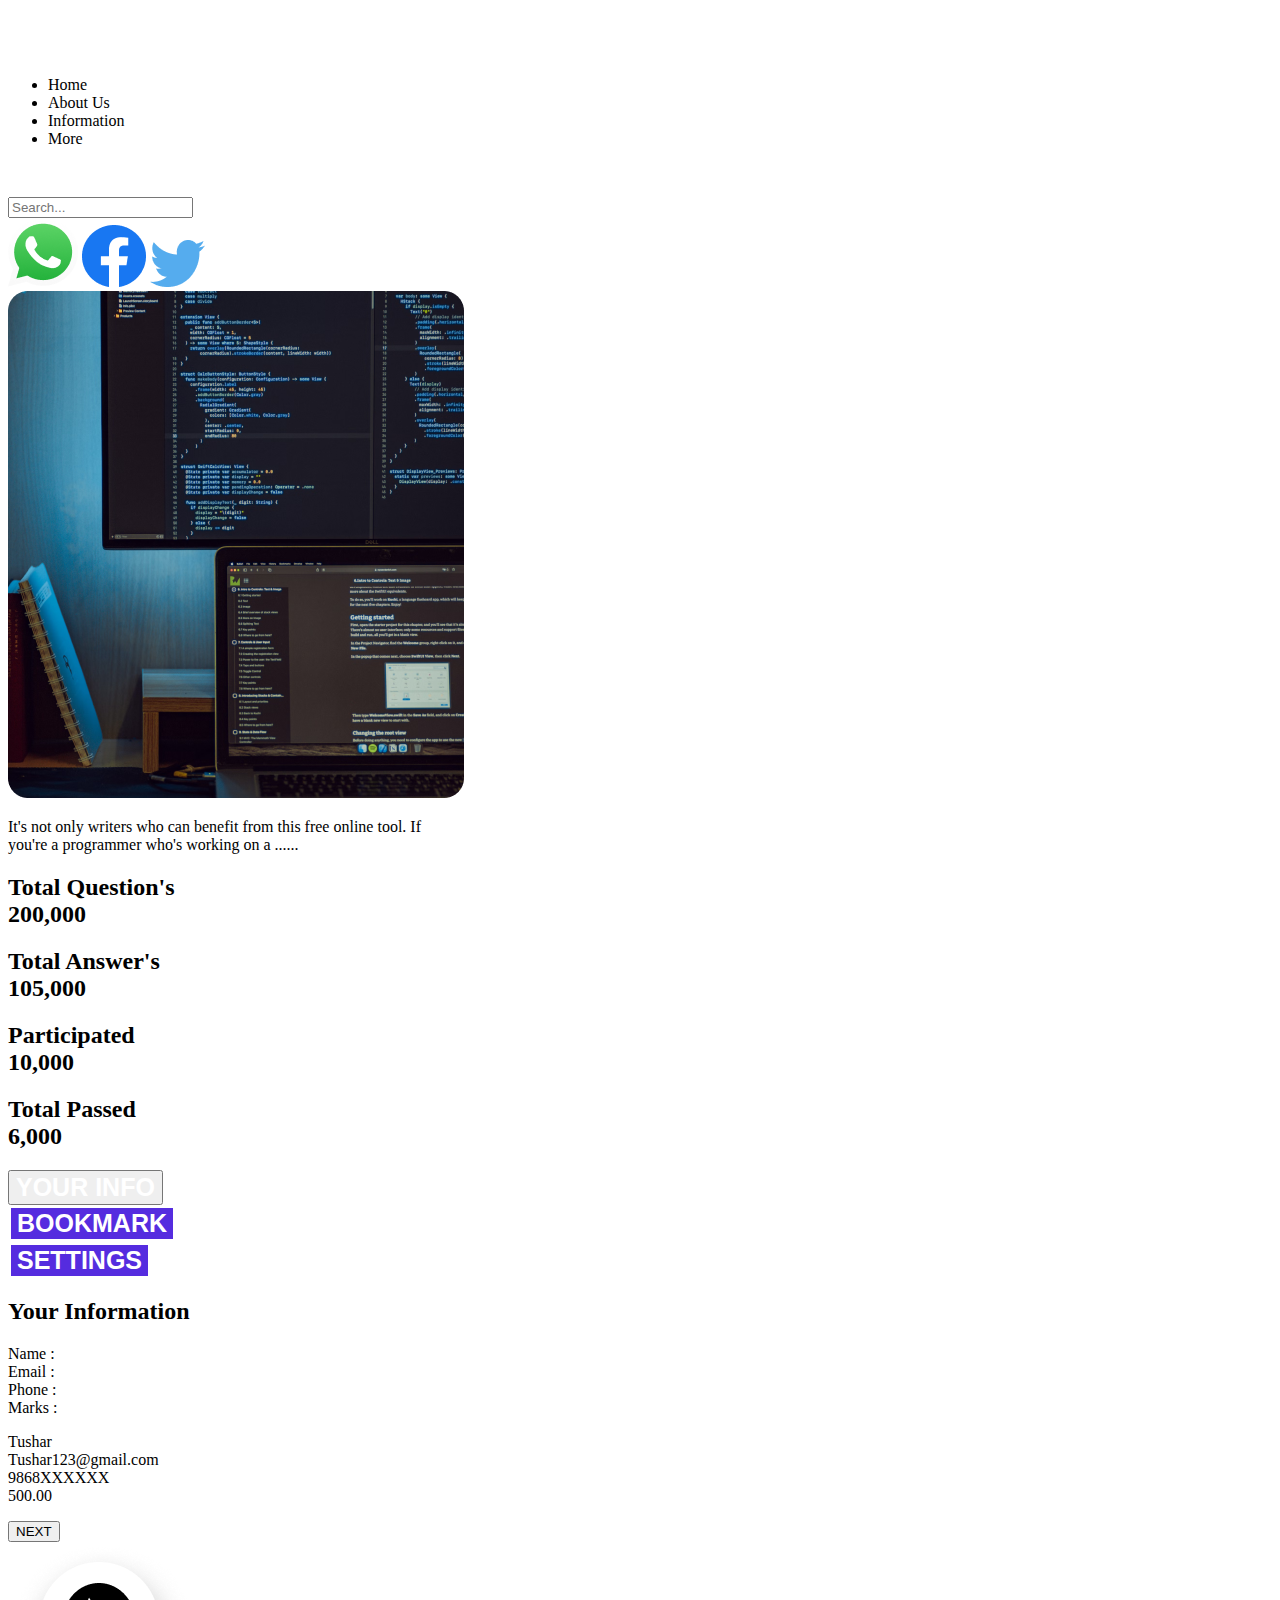
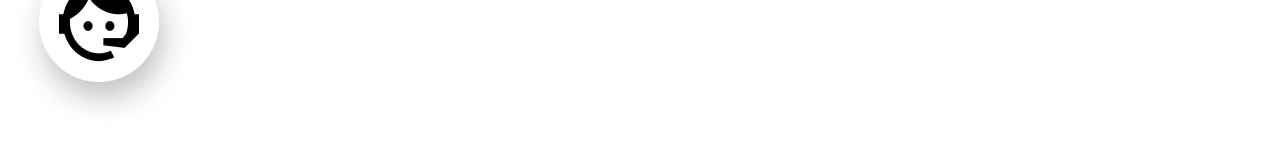
<file: index.html>
<!DOCTYPE html>
<html lang="en">
<head>
    <meta charset="UTF-8">
    <meta name="viewport" content="width=device-width, initial-scale=1.0">
    <title>Document</title>
    <link rel="stylesheet" href="style.css">
</head>
<body>
    <div id="main"> 
    <div id="navbar">
        <img class="img1" src="dappr.png" alt="">
        <ul id="option">
            <li>Home</li>
            <li>About Us</li>
            <li>Information</li>
            <li>More</li>
        </ul>
        <input class="sch" type="text" placeholder="Search...">
        <img class="img2" src="Vector.png" alt="">
    </div>
    <div class="icon">
        <img src="logos_whatsapp-icon.png" alt="">
        <img src="Vector (2).png" alt="">
        <img src="Vector (1).png" alt="">
   </div>

    <div class="fex">
<img  class="img3" src="image 4.png" alt=""> 
<div>
   <p class="p1">It's not only writers who can benefit from this free online tool. If<br> you're a programmer who's working on a ......</p>

    </div>
</div>

<div id="card">
    <div class="carded">
        <h2>Total Question's <br>200,000</h2>
    </div>
    <div class="carded">
        <h2>Total Answer's <br>105,000</h2>
    </div>
    <div class="carded">
        <h2>Participated <br>10,000</h2>
    </div>
    <div class="carded">
        <h2>Total Passed <br>6,000</h2>
    </div>
</div>
<div id="nmo">
 <div id="downbo">
  <div id="infom">
  <div ><button class="y1" style="color: white; font-weight: 700; font-size: 25px;">YOUR INFO</div>
  <div ><button class="y1" style="border: 3px white solid; background-color: #552cdf; color: white; font-size: 25px; font-weight: 700;">BOOKMARK</div>
  <div ><button class="y1" style="border: 3px white solid; background-color: #552cdf; color: white; font-size: 25px; font-weight: 700;">SETTINGS</div>    
</div>

    <div id="abc">
        <h2> Your Information</h2>
        <div id="yourin">
        <p class="h1"> Name            :
             <br>Email           : 
             <br>Phone            : 
             <br>Marks           :  </p>
        <p class="h2"> Tushar <br>Tushar123@gmail.com <br>9868XXXXXX <br>500.00</p>

        </div>
        <button id="btn">NEXT</button>
    </div>
 </div>
</div>
<div class="help"><img src="Group 2.png" alt=""></div>
</div>
</body>
</html>
</file>
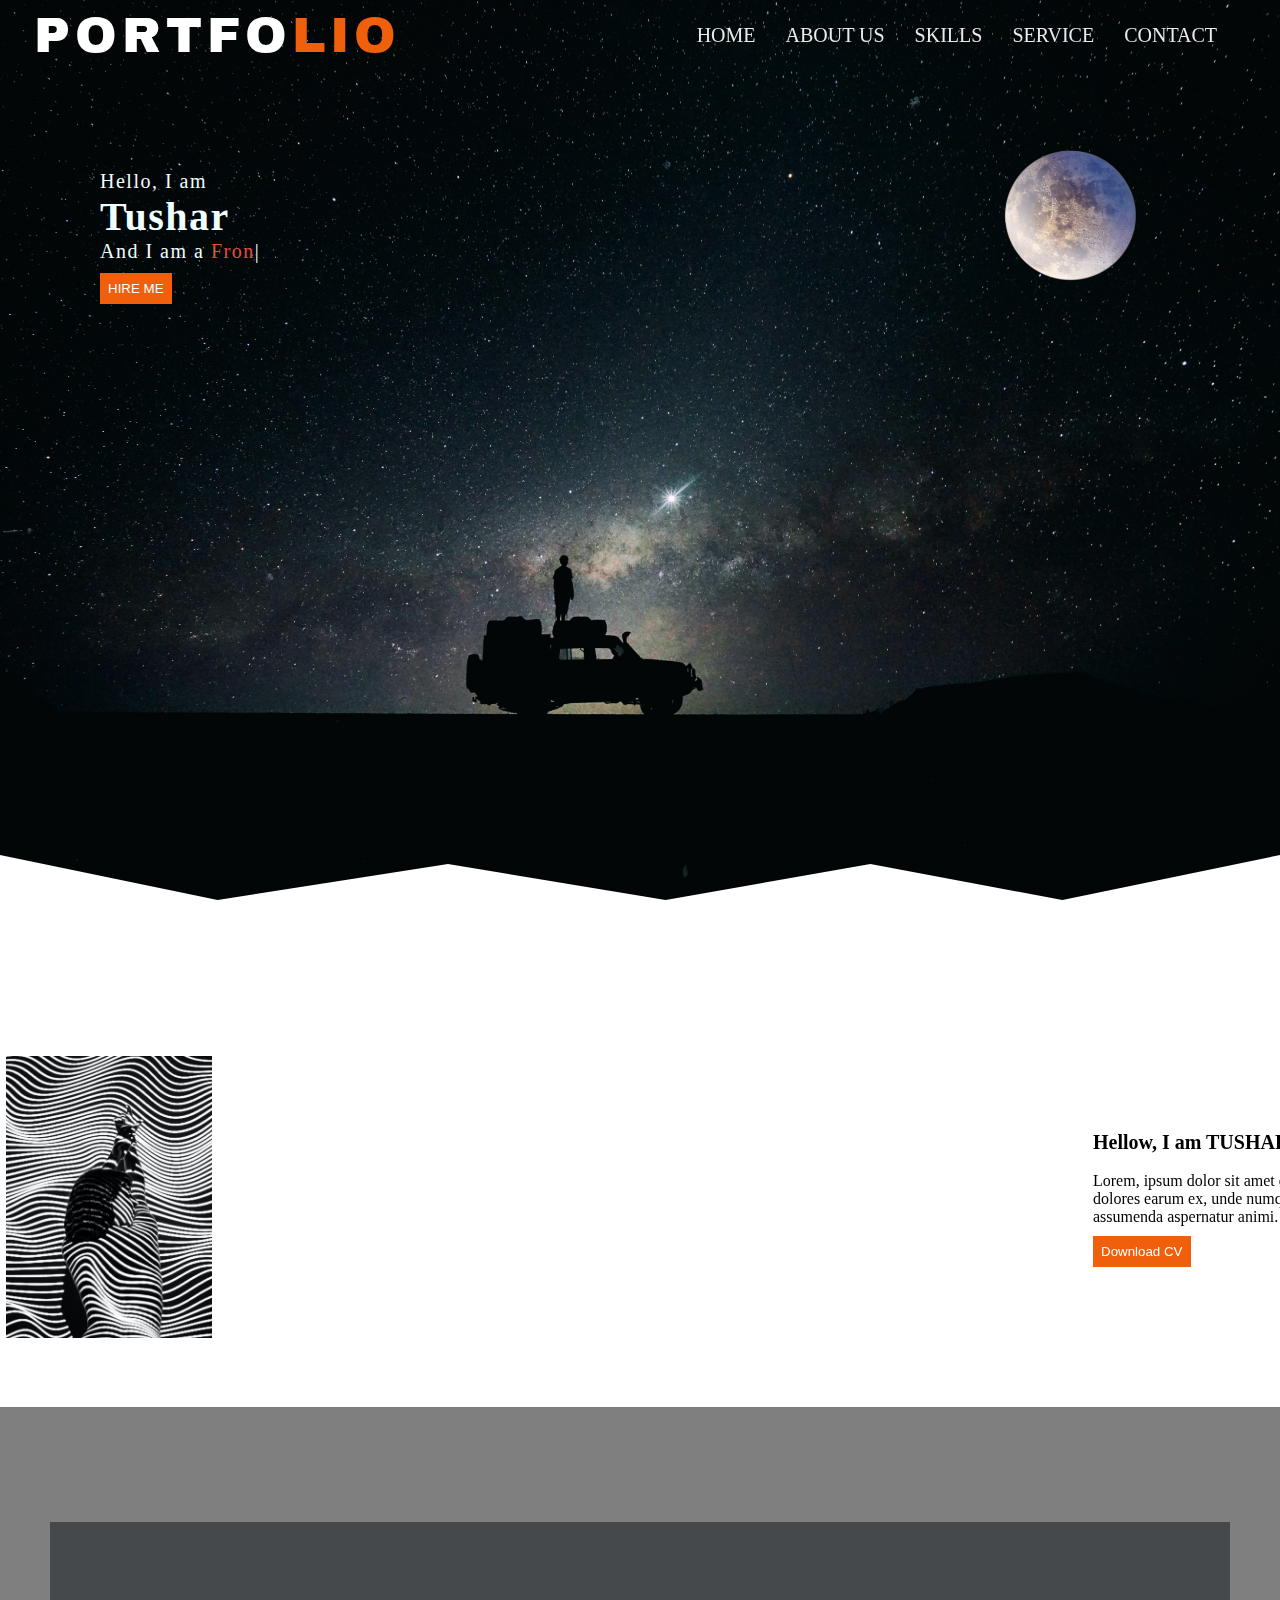
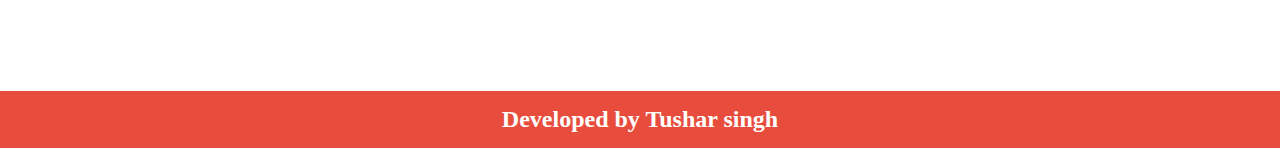
<file: html/index.html>
<!DOCTYPE html>
<html lang="en">
<head>
    <link rel="stylesheet" href="https://unpkg.com/aos@next/dist/aos.css" />
    <link rel="stylesheet" href="../css/style.css">
    <script src="../js/typed.min.js"></script>
    <meta charset="UTF-8">
    <meta http-equiv="X-UA-Compatible" content="IE=edge">
    <meta name="viewport" content="width=device-width, initial-scale=1.0">
    <title>portfolio</title>
</head>
<body>
   <header>

    <nav>
        <div class="logo" data-aos="fade-up-down" data-aos-duration="1500">PORTFO<span>LIO</span></span></div>
        <div class="menu" data-aos="slide-up">
            <a href="#" >HOME</a> 
            <a href="#about">ABOUT US</a>
            <a href="#Skills">SKILLS</a>
            <a href="#service">SERVICE</a>
            <a href="#contact">CONTACT</a>
        </div>
    </nav>
    <div class="text">
      <p>Hello, I am</p>
        <h1>Tushar</h1>
        <p>And I am a <span id="ani" style="color:#e74c3c"></span></p>
        <button class="c-btn">HIRE ME</button>
        <img class="moon" src="../pngegg.png"  >
        <!-- <img class="moon hill" src="../kisspng-silhouette-portable-network-graphics-image-art-hik-about-you-true-merit-5cd7da28c73aa7.0656750615576499608161.png" alt=""> -->
    </div>
  
      </header>
   
      <section id="about">
        <div class="section-info" data-aos="zoom-in-down"  data-aos-duration="1500">
            <h1>About</h1>
            <p>who i am?</p>
        </div>
        <div class="about-row">
            <div class="about-left-col" data-aos="slide-right">
                <img src="../pro.jpg" alt="">

            </div>
            <div class=about-right-col data-aos="slide-left"  data-aos-duration="1500" >
               <p id="p">Hellow, I am TUSHAR ,<span id="ani2" style="color:#e74c3c"></span></p><br>
                <p>
                    Lorem, ipsum dolor sit amet consectetur adipisicing elit. Reiciendis provident dolores earum ex, unde numquam eum explicabo aperiam facere expedita iusto assumenda aspernatur animi. Alias maxime a dolores culpa dicta.
                </p>
                <button class="c-btn">Download CV</button>
            </div>
     
        </div>
    </section>

    <section id="Skills">
         <div class="skill-info" data-aos="zoom-in-down"  data-aos-duration="1500">
            <h1>Skills</h1>
         </div>
         <div class=skill-row>
             <div class=skill-left data-aos="fade-up-right"  data-aos-duration="1500">
                 <p>
                     Lorem ipsum dolor sit amet consectetur adipisicing elit. Tempore, laudantium quaerat nihil earum molestiae voluptatem a corporis quos in optio ducimus magni, error reprehenderit necessitatibus laborum repellat! Deserunt corrupti fuga ullam labore nisi veniam quidem in doloremque illo repellat, dolorum id commodi incidunt reprehenderit. Cumque doloremque distinctio aspernatur voluptas quaerat!
                 </p>
                 <button class="c-btn">Read more</button>
     
             </div>
             <div class=skill-right data-aos="slide-left" data-aos-duration="1500">
                 <div class="progess-d">
                    
                    <p> 
                    <span>HTML</span><br>
                    <progress value="80" max="100"></progress><span>  80%</span></p>
<p> <span>CSS</span><br>
    <progress value="60" max="100"></progress><span>  60%</span></p>
<p> <span>JAVASCRIPT</span><br>
    <progress value="55" max="100">
    </progress><span>  55%</span></p>
   <p> <span>BOOTCAMP</span><br>
    <progress value="20" max="100">
    </progress><span>  20%</span></p>
                   </div>
    </section>
 <section id="service">
    <div class="service-info" data-aos="zoom-in-down"  data-aos-duration="1500">
        <h1>Services</h1>
        <!-- <p>who i am?</p> -->
    </div>
    <div class="service-row">
        <div class="service-box" data-tilt data-aos="flip-left"  data-aos-duration="1500">
            <img src="../pngaaa.com-271617.png"  alt="">
            <h1>web development</h1>
            <p>Lorem ipsum, dolor sit amet consectetur adipisicing elit. Labore, earum?</p>
        </div>
        <div class="service-box" data-tilt data-aos="flip-down"  data-aos-duration="1500">
            <img src="../pngaaa.com-271617.png" alt="">
            <h1>About development</h1>
            <p>Lorem ipsum, dolor sit amet consectetur adipisicing elit. Labore, earum?</p>
        </div>
        <div class="service-box" data-tilt data-aos="flip-right"  data-aos-duration="1500">
            <img src="../pngaaa.com-271617.png" alt="">
            <h1>DSA</h1>
            <p>Lorem ipsum, dolor sit amet consectetur adipisicing elit. Labore, earum?</p>
        </div>
    </div>
</section>


<section id="contact">
    <div class="contact-info" data-aos="zoom-in-down"  data-aos-duration="1500">
        <h1>Get in touch</h1>
        <p>we are Availabe</p>
    </div>
    <div class="contact-row">
        <div class="contact-left-col" data-aos="zoom-out-right" data-aos-duration="1500">
            <img src="../SeekPng.com_shia-labeouf-png_788586.png" alt="">
        </div>
        <div class="contact-right-col" data-aos="fade-in"  data-aos-duration="1500">
           <form>
               <h2>Connect with us</h2>
               <input type="text" placeholder="Name">
               <input type="email" placeholder="E-mail"><br>
               <textarea placeholder="message" cols="40" rows="10"></textarea>
               <br>
               <button class="b-btn"> Submit </button>
           </form>
        </div>
    </div>
</section>
<section id="footer">
    <h2>Developed by Tushar singh</h2>
</section>
<script>
   let animate= new Typed('#ani',{
       strings:["Front End Developer","Android Developer","Artist"],
       typeSpeed:100,
       backSpeed:100,
       loop:true,
   }) 
</script>
<script>
    let animat= new Typed('#ani2',{
        strings:["Front End Developer","Android Developer","Artist"],
        typeSpeed:100,
        backSpeed:100,
        loop:true,
    }) 
 </script>
 <script src="https://ajax.googleapis.com/ajax/libs/jquery/3.5.1/jquery.min.js"></script>
<script src="../js/tilt.jquery.min.js"></script>


<script src="https://unpkg.com/aos@next/dist/aos.js"></script>
  <script>
    AOS.init();
  </script>

</body>
</html>
</file>
<file: style.css>
The CGPA to percentage conversion is as simple as multiplying your CGPA by 9.5. This formula is available on the JCBOSEUST, YMCA official website for students of B.TECH.. For example, if you had a 8.185 cumulative grade point average (CGPA), the comparable percentage would be 8.185*9.5 = 77.7575%.
</file>
<file: css/style.css>
@import url('https://fonts.googleapis.com/css2?family=Archivo+Black&family=Titan+One&display=swap');

*{
    padding:0;margin:0; box-sizing: border-box;
  
    scroll-behavior: smooth;

}
.banner{
    /* position:absolute; */
    /* background-size: cover; */
    /* background-position: center; */
    top: 0;
    left: 0;
        object-fit: cover;
}
.banner video{
   
    background-repeat: repeat;
   background-position: center;
  
  
}
.moon
{
    float: right;
   position:fixed;
    top: 115px;
    right: 110px;
    width: 200px;
    background-attachment: fixed; 
   }
   


header{
    width: 100%;
    height: 100vh;
    background-image:url('../jonatan-pie-h8nxGssjQXs-unsplash.jpg');
    background-size: cover;
    background-position: center;
    background-repeat: no-repeat;
    background-attachment: fixed;
    scroll-behavior: smooth;
    clip-path: polygon(50% 0%, 100% 0, 100% 95%, 83% 100%, 68% 96%, 52% 100%, 35% 96%, 17% 100%, 0 95%, 0 0);
   }

.logo{
    letter-spacing: 5px;
    color: white;
    font-size: 50px;
    font-family:'Archivo Black', sans-serif;
    padding-left: 24px;
    margin: 10px;
}
.menu a{
    color: rgb(235, 235, 235);
    text-decoration: none;
    padding: 8px 8px;
    margin: 5px;
    font-size: 20px;

}
.menu{
    margin-right: 50px;
}
.logo span{
    color: rgb(240, 95, 12);
}
nav{
    width: 100%;
    height: 70px;
    display:flex;
    
    justify-content: space-between;
    align-items: center;

}
.menu a:hover{
    background:rgb(240, 95, 12);
    transition:0.5 ;
}
.text{
    color: azure;
    letter-spacing: 1.5px;
    margin-top: 100px;
    margin-left:100px;
    max-width:650px;
}
.text h1{
    font-size: 40px;
}
.text p{
    font-size: 20px;
}
.c-btn{
    border:none;
    outline:none;
    color:white;
    padding: 8px;
    margin-top: 10px;
    background: rgb(240, 95, 12);
}
#about{
    padding: 50px 50px;
}
.section-info{
    font-weight: bold;
    text-align: center;
}
.section-info h1{
    font-size: 25px;
    font-weight: bold;
}
.section-info p{
    font-size: 55px;
    color: red;
}
.about-row{
display: flex;
justify-content: center;
align-items: center;
flex-wrap: wrap;
flex-direction: row;

}
.about-left-col{
    flex-basis: 20%;
}
.about-left-col img{
    width: 100%;
    padding: 15px;
    
}
.about-right-col{
    flex-basis: 50%;
    padding: 40px;
}
#p{
    font-size: 20px;
    font-weight: bold;
}
#Skills{
    padding: 35px 50px;
    background:rgba(0, 0, 0, 0.5) url(../bk.jpg);
    background-blend-mode:darken ;
    background-size: cover;
    background-attachment: fixed;
    height: 380px;
}
.skill-info{
    font-size: 35px;
    color: white;
    text-align: center;
    
}
.skill-row{
    background: rgba(51, 55, 58, 0.747);
    display: flex;
    align-items: center;
    justify-content: center;
    flex-wrap: wrap;
}
.skill-right{
    color: aliceblue;
    flex-basis: 50%;   
    font-size: 20px;
    margin-bottom:20px ;
    padding-left: 80px;
    text-align: justify;
}
.skill-left{
    flex-basis: 50%;
    padding: 40px;
    font-size: 18px;
    color: rgba(194, 225, 250, 0.747);
}
progress{
    width: 60%;
}
.progress-d{
 width: 60%;
 margin: auto;
 
}
#service{
padding: 80px 40px;
}
.service-info h1{
    text-align: center;
    font-size: 45px;
    font-weight: bold;

}
.service-row{
    display: flex;
    justify-content: space-around;
    align-items: center;
    flex-wrap: wrap;
}
.service-box{
  flex-basis: 25%;  
  text-align: center;
  box-shadow: 2px 3px 5px grey;
  padding: 20px;
  margin-top: 20px;
}
.service-box:hover{
    background: linear-gradient(#00ffbf,#000080);
    color: white;
    transition: 0.4s;
}
.service-box img{
   width: 60%;

}

#contact{
    padding: 30px 50px;
}
.contact-info h1{
    text-align: center;
    font-size: 40px;
}
.contact-info p{
    text-align: center;
    font-size: 40px;
    color: #e74c3c;
}
.contact-row{
    display: flex;
    justify-content: center;
    align-items: center;
    flex-wrap: wrap;
}
.contact-left-col{
    
    flex-basis: 50%;
}
.contact-left-col img{
   margin-left: 160px;
    width: 40vh;
}
.contact-right-col{
flex-basis: 50%;
}


.contact-right-col form{
    text-align: center;
}

.contact-right-col form h2{
    margin-bottom: 15px;
    font-size: 35px;
    
}
.contact-right-col form input{
    width: 60%;
    padding: 10px;
    margin-bottom: 15px;
}
.contact-right-col form textarea{
 width: 60%; 
 padding: 10PX;  
}
#footer{
    background: #e74c3c;
    color: white;
    padding: 15px;
    display: flex;
    justify-content: space-around;
    align-items: center;

}
.b-btn{
    border:none;
    outline:none;
    color:white;
    font-size: 20px;
    font-weight: bold;
    border-radius: 5px;
    height: 40px;
    width: 20%;
    padding: 4px;
    font-family:'Volkhov', serif;
    margin-top: 10px;
    background: rgb(240, 95, 12);   
}
@media only screen and (max-width: 770px){
    header{
        background: url('../jonatan-pie-h8nxGssjQXs-unsplash.jpg');
        background-size: cover;
        background-attachment: fixed;
    }
    .menu a{display:none;}
    .logo{
        padding-left:50px;
    }
    .text{
        margin-left: 50;
    }
    .about-left-col{
        flex-basis: 100%;
    }
    .about-left-col img{
        width: 100%;
        padding: 15px;
        
    }
    .about-right-col{
        flex-basis: 100%;
        padding: 40px;
    }
    .skill-left{
        flex-basis: 100%;
        padding: 40px;
        font-size: 18px;
        color: rgba(194, 225, 250, 0.747);
    }
    .skill-right{
        flex-basis: 100%;
    }
    progress{
        width: 100%;
    }
    .progress-d p{
     
     padding-left: 50px;
     }
     .service-box{
        flex-basis: 100%;  

        margin-top: 20px;
      }
      
      .service-box img{
         width: 60%;
      
      }
      .contact-left-col{
    
        flex-basis: 100%;
    }
    .contact-left-col img{
       margin-left: 110px;
        width: 30vh;
    }
    .contact-right-col{
    flex-basis: 100%;
    }
      
    }
</file>
